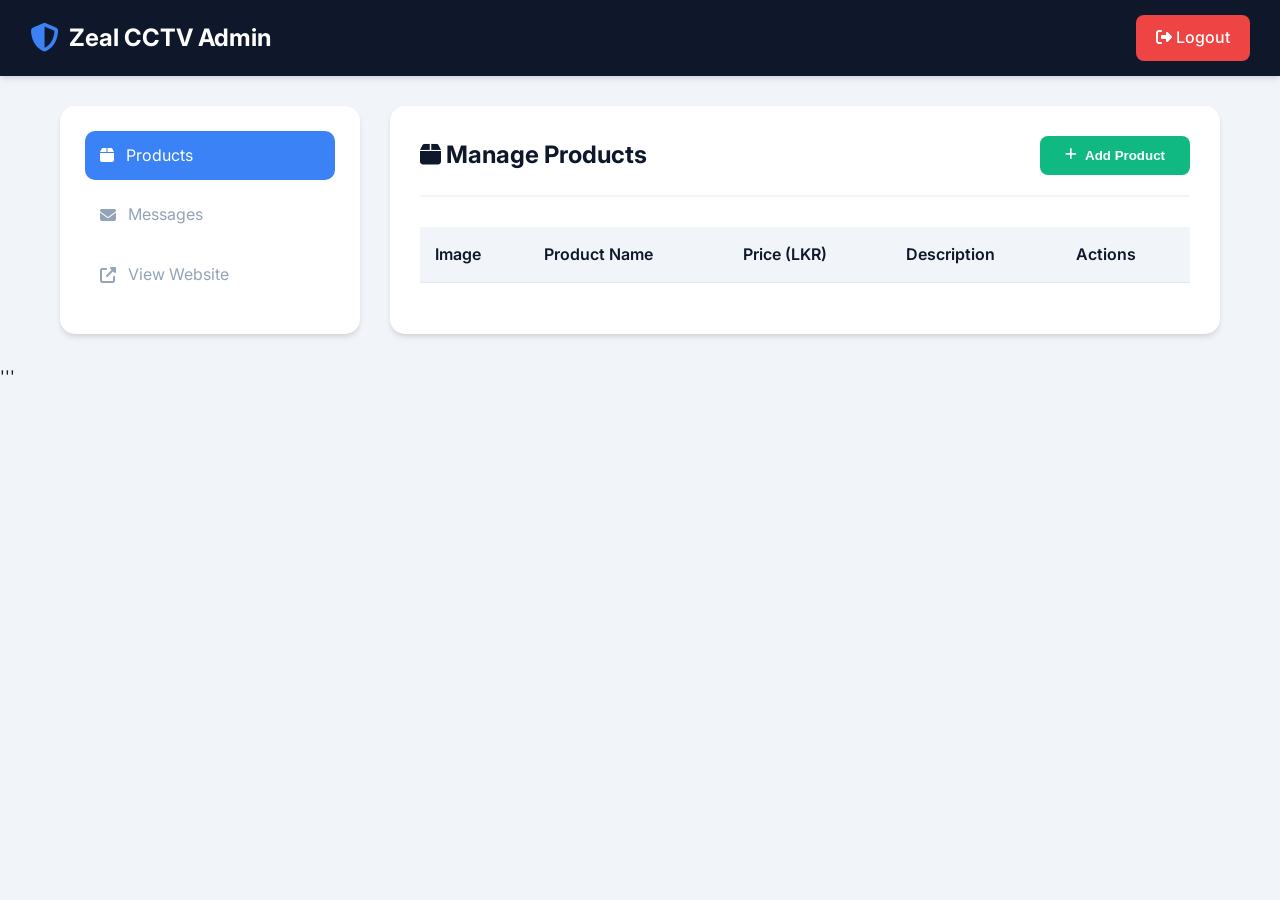
<file: dashboard.html>
<!DOCTYPE html>
<html lang="en">
<head>
    <meta charset="UTF-8">
    <meta name="viewport" content="width=device-width, initial-scale=1.0">
    <title>Admin Dashboard | Zeal Computer & CCTV Solutions</title>
    <link rel="stylesheet" href="style.css">
    <link href="https://fonts.googleapis.com/css2?family=Inter:wght@300;400;500;600;700;800&display=swap" rel="stylesheet">
    <link rel="stylesheet" href="https://cdnjs.cloudflare.com/ajax/libs/font-awesome/6.4.0/css/all.min.css">
</head>
<body class="admin-body">
    <!-- Admin Navigation -->
    <nav class="admin-nav">
        <div class="logo">
            <i class="fas fa-shield-alt"></i>
            <span>Zeal CCTV Admin</span>
        </div>
        <a href="#" id="logoutBtn" class="logout-btn">
            <i class="fas fa-sign-out-alt"></i> Logout
        </a>
    </nav>

    <div class="admin-container">
        <div class="admin-grid">
            <!-- Sidebar -->
            <aside class="admin-sidebar">
                <ul class="admin-menu">
                    <li>
                        <a href="#products" class="active" onclick="showSection('products')">
                            <i class="fas fa-box"></i> Products
                        </a>
                    </li>
                    <li>
                        <a href="#messages" onclick="showSection('messages')">
                            <i class="fas fa-envelope"></i> Messages
                        </a>
                    </li>
                    <li>
                        <a href="index.html" target="_blank">
                            <i class="fas fa-external-link-alt"></i> View Website
                        </a>
                    </li>
                </ul>
            </aside>

            <!-- Main Content -->
            <main class="admin-content">
                <!-- Products Section -->
                <div id="productsSection">
                    <div class="admin-header">
                        <h2><i class="fas fa-box"></i> Manage Products</h2>
                        <button id="addProductBtn" class="btn-add">
                            <i class="fas fa-plus"></i> Add Product
                        </button>
                    </div>
                    
                    <div style="overflow-x: auto;">
                        <table class="product-table">
                            <thead>
                                <tr>
                                    <th>Image</th>
                                    <th>Product Name</th>
                                    <th>Price (LKR)</th>
                                    <th>Description</th>
                                    <th>Actions</th>
                                </tr>
                            </thead>
                            <tbody id="productsTableBody">
                                <!-- Products loaded dynamically -->
                            </tbody>
                        </table>
                    </div>
                </div>

                <!-- Messages Section -->
                <div id="messagesSection" style="display: none;">
                    <div class="admin-header">
                        <h2><i class="fas fa-envelope"></i> Customer Messages</h2>
                    </div>
                    <div id="messagesContainer">
                        <!-- Messages loaded dynamically -->
                    </div>
                </div>
            </main>
        </div>
    </div>

    <!-- Product Modal -->
    <div id="productModal" class="modal">
        <div class="modal-content" style="max-width: 500px;">
            <span class="close" id="closeModal">&times;</span>
            <h3 id="modalTitle" style="margin-bottom: 25px; color: var(--primary-color);">Add New Product</h3>
            
            <form id="productForm" class="modal-form">
                <input type="hidden" id="productId">
                
                <div class="form-group">
                    <label for="productName">Product Name</label>
                    <input type="text" id="productName" required placeholder="e.g., HD Dome Camera">
                </div>
                
                <div class="form-group">
                    <label for="productPrice">Price (Rs.)</label>
                    <input type="number" id="productPrice" required placeholder="e.g., 8500" min="0">
                </div>
                
                <div class="form-group">
                    <label for="productDescription">Description</label>
                    <textarea id="productDescription" rows="3" required placeholder="Brief product description..."></textarea>
                </div>
                
                <div class="form-group">
                    <label for="productImage">Image URL</label>
                    <input type="url" id="productImage" required placeholder="https://example.com/image.jpg">
                    <small style="color: var(--text-gray); margin-top: 5px; display: block;">
                        <i class="fas fa-info-circle"></i> Use direct image links from Unsplash, Pexels, etc.
                    </small>
                </div>
                
                <div class="image-preview" id="imagePreview">
                    <div class="image-placeholder">
                        <i class="fas fa-image"></i>
                        <p>Enter image URL to preview</p>
                    </div>
                </div>
                
                <div style="display: flex; gap: 15px; margin-top: 20px;">
                    <button type="button" class="btn btn-secondary" onclick="closeProductModal()" style="flex: 1;">
                        Cancel
                    </button>
                    <button type="submit" class="btn btn-primary" style="flex: 1;">
                        <i class="fas fa-save"></i> Save Product
                    </button>
                </div>
            </form>
        </div>
    </div>

    <!-- Alert Modal -->
    <div id="alertModal" class="modal">
        <div class="modal-content">
            <span class="close">&times;</span>
            <div class="modal-body">
                <i class="fas fa-check-circle success-icon"></i>
                <h3 id="alertTitle">Success!</h3>
                <p id="alertMessage">Operation completed successfully.</p>
            </div>
        </div>
    </div>

    <script src="script.js"></script>
    <script>
        // Section switching
        function showSection(section) {
            const productsSection = document.getElementById('productsSection');
            const messagesSection = document.getElementById('messagesSection');
            const menuLinks = document.querySelectorAll('.admin-menu a');
            
            menuLinks.forEach(link => link.classList.remove('active'));
            
            if (section === 'products') {
                productsSection.style.display = 'block';
                messagesSection.style.display = 'none';
                menuLinks[0].classList.add('active');
            } else if (section === 'messages') {
                productsSection.style.display = 'none';
                messagesSection.style.display = 'block';
                menuLinks[1].classList.add('active');
            }
        }
    </script>
</body>
</html>'''
</file>
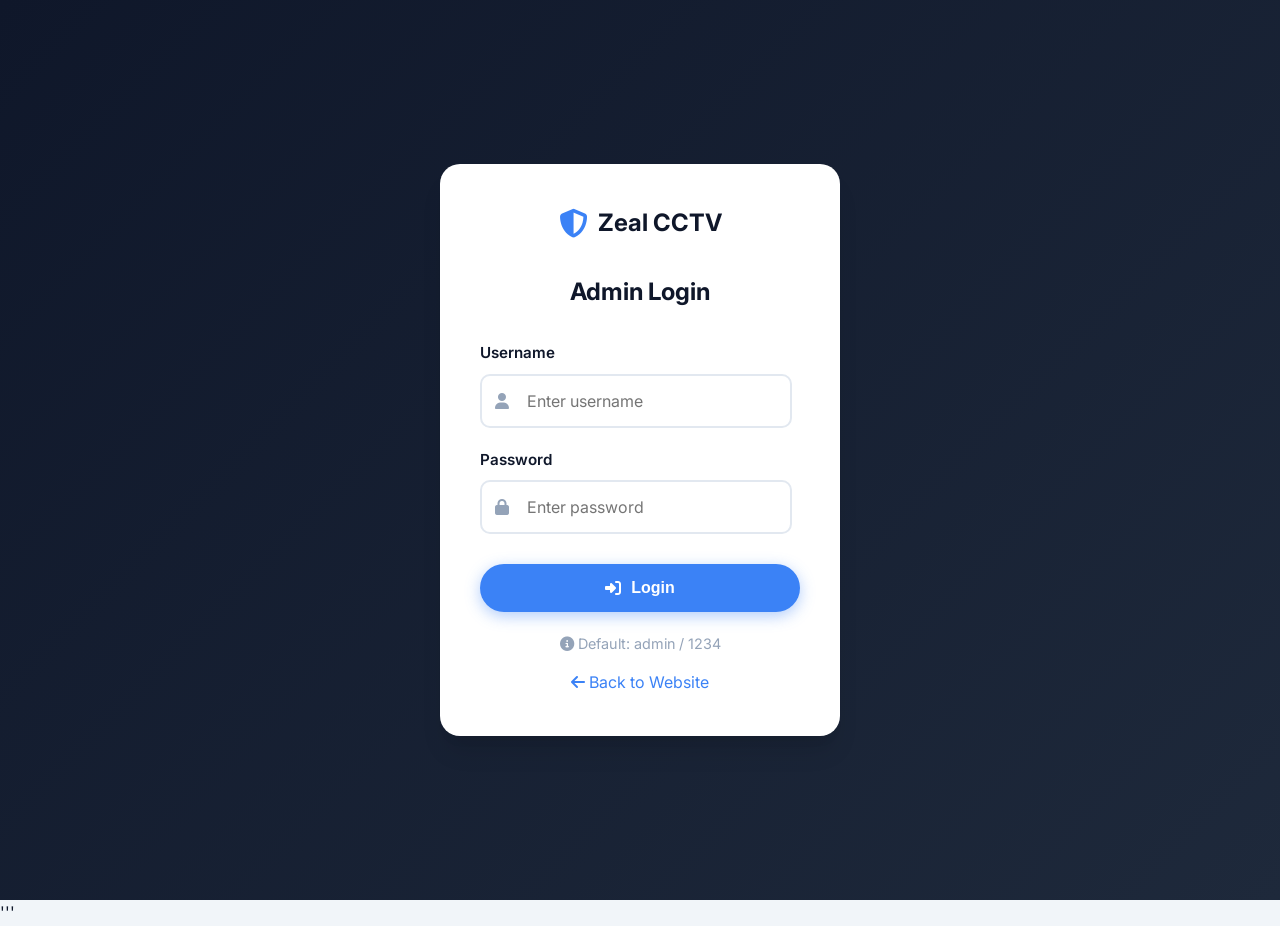
<file: login.html>
<!DOCTYPE html>
<html lang="en">
<head>
    <meta charset="UTF-8">
    <meta name="viewport" content="width=device-width, initial-scale=1.0">
    <title>Admin Login | Zeal Computer & CCTV Solutions</title>
    <link rel="stylesheet" href="style.css">
    <link href="https://fonts.googleapis.com/css2?family=Inter:wght@300;400;500;600;700;800&display=swap" rel="stylesheet">
    <link rel="stylesheet" href="https://cdnjs.cloudflare.com/ajax/libs/font-awesome/6.4.0/css/all.min.css">
</head>
<body class="admin-body">
    <div class="login-container">
        <div class="login-box">
            <div class="logo">
                <i class="fas fa-shield-alt"></i>
                <span>Zeal CCTV</span>
            </div>
            <h2>Admin Login</h2>
            <form id="loginForm" class="login-form">
                <div class="form-group">
                    <label for="username">Username</label>
                    <div style="position: relative;">
                        <i class="fas fa-user" style="position: absolute; left: 15px; top: 50%; transform: translateY(-50%); color: var(--text-gray);"></i>
                        <input type="text" id="username" required placeholder="Enter username" style="padding-left: 45px;">
                    </div>
                </div>
                <div class="form-group">
                    <label for="password">Password</label>
                    <div style="position: relative;">
                        <i class="fas fa-lock" style="position: absolute; left: 15px; top: 50%; transform: translateY(-50%); color: var(--text-gray);"></i>
                        <input type="password" id="password" required placeholder="Enter password" style="padding-left: 45px;">
                    </div>
                </div>
                <button type="submit" class="btn btn-primary btn-full" style="margin-top: 10px;">
                    <i class="fas fa-sign-in-alt"></i> Login
                </button>
            </form>
            <p style="text-align: center; margin-top: 20px; color: var(--text-gray); font-size: 0.9rem;">
                <i class="fas fa-info-circle"></i> Default: admin / 1234
            </p>
            <p style="text-align: center; margin-top: 15px;">
                <a href="index.html" style="color: var(--accent-color); text-decoration: none;">
                    <i class="fas fa-arrow-left"></i> Back to Website
                </a>
            </p>
        </div>
    </div>

    <!-- Alert Modal -->
    <div id="alertModal" class="modal">
        <div class="modal-content">
            <span class="close">&times;</span>
            <div class="modal-body">
                <i class="fas fa-check-circle success-icon"></i>
                <h3 id="alertTitle">Success!</h3>
                <p id="alertMessage">Your message has been sent successfully.</p>
            </div>
        </div>
    </div>

    <script src="script.js"></script>
</body>
</html>'''
</file>
<file: style.css>
/* ========================================
   ZEAL COMPUTER & CCTV SOLUTIONS
   Professional Security Website Styles
   ======================================== */

:root {
    --primary-color: #0f172a;
    --secondary-color: #1e293b;
    --accent-color: #3b82f6;
    --accent-hover: #2563eb;
    --text-light: #f8fafc;
    --text-gray: #94a3b8;
    --bg-light: #f1f5f9;
    --white: #ffffff;
    --success: #10b981;
    --warning: #f59e0b;
    --danger: #ef4444;
    --shadow: 0 4px 6px -1px rgba(0, 0, 0, 0.1), 0 2px 4px -1px rgba(0, 0, 0, 0.06);
    --shadow-lg: 0 20px 25px -5px rgba(0, 0, 0, 0.1), 0 10px 10px -5px rgba(0, 0, 0, 0.04);
    --transition: all 0.3s ease;
}

* {
    margin: 0;
    padding: 0;
    box-sizing: border-box;
}

html {
    scroll-behavior: smooth;
}

body {
    font-family: 'Inter', -apple-system, BlinkMacSystemFont, 'Segoe UI', Roboto, sans-serif;
    line-height: 1.6;
    color: var(--primary-color);
    overflow-x: hidden;
}

.container {
    max-width: 1200px;
    margin: 0 auto;
    padding: 0 20px;
}

/* ========================================
   NAVIGATION
   ======================================== */

.navbar {
    position: fixed;
    top: 0;
    left: 0;
    width: 100%;
    z-index: 1000;
    background: transparent;
    transition: var(--transition);
    padding: 20px 0;
}

.navbar.scrolled {
    background: rgba(15, 23, 42, 0.95);
    backdrop-filter: blur(10px);
    padding: 15px 0;
    box-shadow: var(--shadow);
}

.nav-container {
    max-width: 1200px;
    margin: 0 auto;
    padding: 0 20px;
    display: flex;
    justify-content: space-between;
    align-items: center;
}

.logo {
    display: flex;
    align-items: center;
    gap: 10px;
    color: var(--white);
    font-size: 1.5rem;
    font-weight: 700;
    text-decoration: none;
}

.logo i {
    color: var(--accent-color);
    font-size: 1.8rem;
}

.nav-links {
    display: flex;
    list-style: none;
    gap: 30px;
}

.nav-links a {
    color: var(--white);
    text-decoration: none;
    font-weight: 500;
    font-size: 0.95rem;
    position: relative;
    transition: var(--transition);
}

.nav-links a::after {
    content: '';
    position: absolute;
    bottom: -5px;
    left: 0;
    width: 0;
    height: 2px;
    background: var(--accent-color);
    transition: var(--transition);
}

.nav-links a:hover::after,
.nav-links a.active::after {
    width: 100%;
}

.hamburger {
    display: none;
    flex-direction: column;
    cursor: pointer;
    gap: 5px;
}

.hamburger span {
    width: 25px;
    height: 3px;
    background: var(--white);
    transition: var(--transition);
    border-radius: 3px;
}

/* ========================================
   HERO SECTION
   ======================================== */

.hero {
    height: 100vh;
    background: linear-gradient(135deg, rgba(15, 23, 42, 0.8), rgba(30, 41, 59, 0.9)),
                url('https://images.unsplash.com/photo-1558618666-fcd25c85cd64?w=1920') center/cover no-repeat;
    display: flex;
    align-items: center;
    justify-content: center;
    text-align: center;
    position: relative;
    overflow: hidden;
}

.hero-overlay {
    position: absolute;
    top: 0;
    left: 0;
    width: 100%;
    height: 100%;
    background: radial-gradient(circle at center, transparent 0%, rgba(15, 23, 42, 0.4) 100%);
}

.hero-content {
    position: relative;
    z-index: 2;
    max-width: 800px;
    padding: 0 20px;
}

.hero h1 {
    font-size: 3.5rem;
    font-weight: 800;
    color: var(--white);
    margin-bottom: 20px;
    line-height: 1.2;
    text-shadow: 2px 2px 4px rgba(0, 0, 0, 0.3);
}

.hero p {
    font-size: 1.3rem;
    color: var(--text-gray);
    margin-bottom: 40px;
}

.hero-buttons {
    display: flex;
    gap: 20px;
    justify-content: center;
    flex-wrap: wrap;
}

.btn {
    display: inline-flex;
    align-items: center;
    gap: 10px;
    padding: 15px 35px;
    border-radius: 50px;
    font-weight: 600;
    text-decoration: none;
    transition: var(--transition);
    cursor: pointer;
    border: none;
    font-size: 1rem;
}

.btn-primary {
    background: var(--accent-color);
    color: var(--white);
    box-shadow: 0 4px 15px rgba(59, 130, 246, 0.4);
}

.btn-primary:hover {
    background: var(--accent-hover);
    transform: translateY(-2px);
    box-shadow: 0 6px 20px rgba(59, 130, 246, 0.6);
}

.btn-secondary {
    background: transparent;
    color: var(--white);
    border: 2px solid var(--white);
}

.btn-secondary:hover {
    background: var(--white);
    color: var(--primary-color);
    transform: translateY(-2px);
}

.btn-full {
    width: 100%;
    justify-content: center;
}

.scroll-indicator {
    position: absolute;
    bottom: 30px;
    left: 50%;
    transform: translateX(-50%);
    animation: bounce 2s infinite;
}

.scroll-indicator i {
    color: var(--white);
    font-size: 2rem;
    opacity: 0.7;
}

@keyframes bounce {
    0%, 20%, 50%, 80%, 100% { transform: translateX(-50%) translateY(0); }
    40% { transform: translateX(-50%) translateY(-10px); }
    60% { transform: translateX(-50%) translateY(-5px); }
}

/* ========================================
   SECTIONS GENERAL
   ======================================== */

section {
    padding: 100px 0;
}

.section-header {
    text-align: center;
    margin-bottom: 60px;
}

.section-header h2 {
    font-size: 2.5rem;
    font-weight: 700;
    color: var(--primary-color);
    margin-bottom: 15px;
}

.section-header p {
    color: var(--text-gray);
    font-size: 1.1rem;
    max-width: 600px;
    margin: 0 auto;
}

/* ========================================
   SERVICES SECTION
   ======================================== */

.services {
    background: var(--white);
}

.services-grid {
    display: grid;
    grid-template-columns: repeat(auto-fit, minmax(300px, 1fr));
    gap: 30px;
}

.service-card {
    background: var(--white);
    padding: 40px 30px;
    border-radius: 20px;
    text-align: center;
    box-shadow: var(--shadow);
    transition: var(--transition);
    border: 1px solid #e2e8f0;
}

.service-card:hover {
    transform: translateY(-10px);
    box-shadow: var(--shadow-lg);
    border-color: var(--accent-color);
}

.service-icon {
    width: 80px;
    height: 80px;
    background: linear-gradient(135deg, var(--accent-color), #60a5fa);
    border-radius: 50%;
    display: flex;
    align-items: center;
    justify-content: center;
    margin: 0 auto 25px;
    font-size: 2rem;
    color: var(--white);
    transition: var(--transition);
}

.service-card:hover .service-icon {
    transform: scale(1.1) rotate(5deg);
}

.service-card h3 {
    font-size: 1.3rem;
    margin-bottom: 15px;
    color: var(--primary-color);
}

.service-card p {
    color: var(--text-gray);
    line-height: 1.8;
}

/* ========================================
   PRODUCTS SECTION
   ======================================== */

.products {
    background: var(--bg-light);
}

.products-grid {
    display: grid;
    grid-template-columns: repeat(auto-fill, minmax(280px, 1fr));
    gap: 30px;
}

.product-card {
    background: var(--white);
    border-radius: 20px;
    overflow: hidden;
    box-shadow: var(--shadow);
    transition: var(--transition);
}

.product-card:hover {
    transform: translateY(-5px);
    box-shadow: var(--shadow-lg);
}

.product-image {
    width: 100%;
    height: 250px;
    object-fit: cover;
    transition: var(--transition);
}

.product-card:hover .product-image {
    transform: scale(1.05);
}

.product-info {
    padding: 25px;
}

.product-name {
    font-size: 1.2rem;
    font-weight: 600;
    color: var(--primary-color);
    margin-bottom: 10px;
}

.product-price {
    font-size: 1.5rem;
    font-weight: 700;
    color: var(--accent-color);
    margin-bottom: 15px;
}

.product-description {
    color: var(--text-gray);
    font-size: 0.9rem;
    margin-bottom: 20px;
}

.btn-small {
    padding: 10px 25px;
    font-size: 0.9rem;
}

/* ========================================
   ABOUT SECTION
   ======================================== */

.about {
    background: var(--white);
}

.about-content {
    display: grid;
    grid-template-columns: 1fr 1fr;
    gap: 60px;
    align-items: center;
}

.about-text h2 {
    font-size: 2.5rem;
    margin-bottom: 25px;
    color: var(--primary-color);
}

.about-text p {
    color: var(--text-gray);
    margin-bottom: 20px;
    line-height: 1.8;
    font-size: 1.05rem;
}

.about-features {
    margin-top: 30px;
    display: flex;
    flex-direction: column;
    gap: 15px;
}

.feature {
    display: flex;
    align-items: center;
    gap: 15px;
}

.feature i {
    color: var(--success);
    font-size: 1.2rem;
}

.feature span {
    color: var(--primary-color);
    font-weight: 500;
}

.about-image {
    position: relative;
}

.about-image img {
    width: 100%;
    border-radius: 20px;
    box-shadow: var(--shadow-lg);
}

/* ========================================
   CONTACT SECTION
   ======================================== */

.contact {
    background: linear-gradient(135deg, var(--primary-color), var(--secondary-color));
    color: var(--white);
}

.contact .section-header h2,
.contact .section-header p {
    color: var(--white);
}

.contact-content {
    display: grid;
    grid-template-columns: 1fr 1.2fr;
    gap: 50px;
}

.contact-info {
    display: grid;
    grid-template-columns: 1fr 1fr;
    gap: 25px;
}

.info-card {
    background: rgba(255, 255, 255, 0.1);
    backdrop-filter: blur(10px);
    padding: 30px;
    border-radius: 15px;
    border: 1px solid rgba(255, 255, 255, 0.2);
    transition: var(--transition);
}

.info-card:hover {
    background: rgba(255, 255, 255, 0.15);
    transform: translateY(-5px);
}

.info-card i {
    font-size: 2rem;
    color: var(--accent-color);
    margin-bottom: 15px;
}

.info-card h3 {
    font-size: 1.1rem;
    margin-bottom: 10px;
}

.info-card p {
    color: var(--text-gray);
    font-size: 0.95rem;
    line-height: 1.6;
}

.contact-form-wrapper {
    background: var(--white);
    padding: 40px;
    border-radius: 20px;
    box-shadow: var(--shadow-lg);
}

.contact-form {
    display: flex;
    flex-direction: column;
    gap: 20px;
}

.form-group {
    display: flex;
    flex-direction: column;
}

.form-group label {
    font-weight: 600;
    color: var(--primary-color);
    margin-bottom: 8px;
    font-size: 0.95rem;
}

.form-group input,
.form-group textarea {
    padding: 15px;
    border: 2px solid #e2e8f0;
    border-radius: 10px;
    font-family: inherit;
    font-size: 1rem;
    transition: var(--transition);
}

.form-group input:focus,
.form-group textarea:focus {
    outline: none;
    border-color: var(--accent-color);
    box-shadow: 0 0 0 3px rgba(59, 130, 246, 0.1);
}

/* ========================================
   FOOTER
   ======================================== */

.footer {
    background: var(--primary-color);
    color: var(--white);
    padding: 60px 0 20px;
}

.footer-content {
    display: grid;
    grid-template-columns: 2fr 1fr 1fr 1fr;
    gap: 40px;
    margin-bottom: 40px;
}

.footer-section h4 {
    font-size: 1.1rem;
    margin-bottom: 20px;
    color: var(--white);
}

.footer-section p {
    color: var(--text-gray);
    line-height: 1.8;
    margin-bottom: 20px;
}

.footer-section ul {
    list-style: none;
}

.footer-section ul li {
    margin-bottom: 10px;
}

.footer-section ul li a {
    color: var(--text-gray);
    text-decoration: none;
    transition: var(--transition);
}

.footer-section ul li a:hover {
    color: var(--accent-color);
    padding-left: 5px;
}

.social-links {
    display: flex;
    gap: 15px;
}

.social-links a {
    width: 40px;
    height: 40px;
    background: rgba(255, 255, 255, 0.1);
    border-radius: 50%;
    display: flex;
    align-items: center;
    justify-content: center;
    color: var(--white);
    transition: var(--transition);
}

.social-links a:hover {
    background: var(--accent-color);
    transform: translateY(-3px);
}

.footer-bottom {
    border-top: 1px solid rgba(255, 255, 255, 0.1);
    padding-top: 20px;
    text-align: center;
    color: var(--text-gray);
    font-size: 0.9rem;
}

/* ========================================
   WHATSAPP FLOAT BUTTON
   ======================================== */

.whatsapp-float {
    position: fixed;
    bottom: 30px;
    right: 30px;
    width: 60px;
    height: 60px;
    background: #25d366;
    border-radius: 50%;
    display: flex;
    align-items: center;
    justify-content: center;
    color: var(--white);
    font-size: 2rem;
    text-decoration: none;
    box-shadow: 0 4px 15px rgba(37, 211, 102, 0.4);
    transition: var(--transition);
    z-index: 999;
}

.whatsapp-float:hover {
    transform: scale(1.1);
    box-shadow: 0 6px 20px rgba(37, 211, 102, 0.6);
}

.whatsapp-tooltip {
    position: absolute;
    right: 70px;
    background: var(--primary-color);
    color: var(--white);
    padding: 8px 15px;
    border-radius: 8px;
    font-size: 0.85rem;
    white-space: nowrap;
    opacity: 0;
    visibility: hidden;
    transition: var(--transition);
}

.whatsapp-float:hover .whatsapp-tooltip {
    opacity: 1;
    visibility: visible;
}

/* ========================================
   MODAL / ALERT
   ======================================== */

.modal {
    display: none;
    position: fixed;
    z-index: 2000;
    left: 0;
    top: 0;
    width: 100%;
    height: 100%;
    background: rgba(0, 0, 0, 0.5);
    backdrop-filter: blur(5px);
}

.modal-content {
    background: var(--white);
    margin: 10% auto;
    padding: 40px;
    border-radius: 20px;
    width: 90%;
    max-width: 400px;
    text-align: center;
    position: relative;
    animation: modalSlide 0.3s ease;
}

@keyframes modalSlide {
    from { transform: translateY(-50px); opacity: 0; }
    to { transform: translateY(0); opacity: 1; }
}

.close {
    position: absolute;
    right: 20px;
    top: 20px;
    font-size: 1.5rem;
    cursor: pointer;
    color: var(--text-gray);
    transition: var(--transition);
}

.close:hover {
    color: var(--danger);
}

.success-icon {
    font-size: 4rem;
    color: var(--success);
    margin-bottom: 20px;
}

.modal-body h3 {
    font-size: 1.5rem;
    margin-bottom: 10px;
    color: var(--primary-color);
}

.modal-body p {
    color: var(--text-gray);
}

/* ========================================
   ANIMATIONS
   ======================================== */

.fade-in {
    opacity: 0;
    transform: translateY(30px);
    animation: fadeIn 0.8s ease forwards;
}

.delay-1 { animation-delay: 0.2s; }
.delay-2 { animation-delay: 0.4s; }

@keyframes fadeIn {
    to {
        opacity: 1;
        transform: translateY(0);
    }
}

/* ========================================
   RESPONSIVE DESIGN
   ======================================== */

@media (max-width: 992px) {
    .hero h1 {
        font-size: 2.5rem;
    }
    
    .about-content,
    .contact-content {
        grid-template-columns: 1fr;
    }
    
    .about-image {
        order: -1;
    }
    
    .footer-content {
        grid-template-columns: 1fr 1fr;
    }
}

@media (max-width: 768px) {
    .hamburger {
        display: flex;
    }
    
    .nav-links {
        position: fixed;
        top: 70px;
        left: -100%;
        width: 100%;
        height: calc(100vh - 70px);
        background: var(--primary-color);
        flex-direction: column;
        align-items: center;
        justify-content: start;
        padding-top: 50px;
        gap: 30px;
        transition: var(--transition);
    }
    
    .nav-links.active {
        left: 0;
    }
    
    .hero h1 {
        font-size: 2rem;
    }
    
    .hero p {
        font-size: 1rem;
    }
    
    section {
        padding: 60px 0;
    }
    
    .section-header h2 {
        font-size: 2rem;
    }
    
    .contact-info {
        grid-template-columns: 1fr;
    }
    
    .footer-content {
        grid-template-columns: 1fr;
        text-align: center;
    }
    
    .social-links {
        justify-content: center;
    }
}

@media (max-width: 480px) {
    .hero h1 {
        font-size: 1.5rem;
    }
    
    .btn {
        padding: 12px 25px;
        font-size: 0.9rem;
    }
    
    .products-grid {
        grid-template-columns: 1fr;
    }
}

/* ========================================
   ADMIN PANEL STYLES
   ======================================== */

.admin-body {
    background: var(--bg-light);
    min-height: 100vh;
}

.admin-nav {
    background: var(--primary-color);
    padding: 15px 30px;
    display: flex;
    justify-content: space-between;
    align-items: center;
    box-shadow: var(--shadow);
}

.admin-nav .logo {
    color: var(--white);
}

.admin-nav .logout-btn {
    background: var(--danger);
    color: var(--white);
    padding: 10px 20px;
    border-radius: 8px;
    text-decoration: none;
    font-weight: 500;
    transition: var(--transition);
}

.admin-nav .logout-btn:hover {
    background: #dc2626;
}

.admin-container {
    max-width: 1200px;
    margin: 0 auto;
    padding: 30px 20px;
}

.admin-grid {
    display: grid;
    grid-template-columns: 300px 1fr;
    gap: 30px;
}

.admin-sidebar {
    background: var(--white);
    border-radius: 15px;
    padding: 25px;
    box-shadow: var(--shadow);
    height: fit-content;
}

.admin-menu {
    list-style: none;
}

.admin-menu li {
    margin-bottom: 10px;
}

.admin-menu a {
    display: flex;
    align-items: center;
    gap: 12px;
    padding: 12px 15px;
    color: var(--text-gray);
    text-decoration: none;
    border-radius: 10px;
    transition: var(--transition);
}

.admin-menu a:hover,
.admin-menu a.active {
    background: var(--accent-color);
    color: var(--white);
}

.admin-content {
    background: var(--white);
    border-radius: 15px;
    padding: 30px;
    box-shadow: var(--shadow);
}

.admin-header {
    display: flex;
    justify-content: space-between;
    align-items: center;
    margin-bottom: 30px;
    padding-bottom: 20px;
    border-bottom: 2px solid var(--bg-light);
}

.admin-header h2 {
    font-size: 1.5rem;
    color: var(--primary-color);
}

.btn-add {
    background: var(--success);
    color: var(--white);
    padding: 12px 25px;
    border-radius: 8px;
    border: none;
    cursor: pointer;
    font-weight: 600;
    display: flex;
    align-items: center;
    gap: 8px;
    transition: var(--transition);
}

.btn-add:hover {
    background: #059669;
}

/* Product Table */
.product-table {
    width: 100%;
    border-collapse: collapse;
}

.product-table th,
.product-table td {
    padding: 15px;
    text-align: left;
    border-bottom: 1px solid #e2e8f0;
}

.product-table th {
    background: var(--bg-light);
    font-weight: 600;
    color: var(--primary-color);
}

.product-table img {
    width: 80px;
    height: 80px;
    object-fit: cover;
    border-radius: 10px;
}

.table-actions {
    display: flex;
    gap: 10px;
}

.btn-edit, .btn-delete {
    padding: 8px 15px;
    border: none;
    border-radius: 6px;
    cursor: pointer;
    font-size: 0.85rem;
    transition: var(--transition);
}

.btn-edit {
    background: var(--accent-color);
    color: var(--white);
}

.btn-edit:hover {
    background: var(--accent-hover);
}

.btn-delete {
    background: var(--danger);
    color: var(--white);
}

.btn-delete:hover {
    background: #dc2626;
}

/* Login Page */
.login-container {
    min-height: 100vh;
    display: flex;
    align-items: center;
    justify-content: center;
    background: linear-gradient(135deg, var(--primary-color), var(--secondary-color));
    padding: 20px;
}

.login-box {
    background: var(--white);
    padding: 40px;
    border-radius: 20px;
    width: 100%;
    max-width: 400px;
    box-shadow: var(--shadow-lg);
}

.login-box .logo {
    justify-content: center;
    margin-bottom: 30px;
    color: var(--primary-color);
}

.login-box h2 {
    text-align: center;
    margin-bottom: 30px;
    color: var(--primary-color);
}

.login-form {
    display: flex;
    flex-direction: column;
    gap: 20px;
}

/* Messages Section */
.message-card {
    background: var(--bg-light);
    padding: 20px;
    border-radius: 12px;
    margin-bottom: 15px;
    border-left: 4px solid var(--accent-color);
}

.message-header {
    display: flex;
    justify-content: space-between;
    margin-bottom: 10px;
}

.message-name {
    font-weight: 600;
    color: var(--primary-color);
}

.message-date {
    font-size: 0.85rem;
    color: var(--text-gray);
}

.message-email {
    color: var(--accent-color);
    font-size: 0.9rem;
    margin-bottom: 10px;
}

.message-text {
    color: var(--text-gray);
    line-height: 1.6;
}

.no-messages {
    text-align: center;
    padding: 40px;
    color: var(--text-gray);
}

/* Modal Form */
.modal-form {
    display: flex;
    flex-direction: column;
    gap: 20px;
}

.image-preview {
    width: 100%;
    height: 200px;
    border: 2px dashed #e2e8f0;
    border-radius: 10px;
    display: flex;
    align-items: center;
    justify-content: center;
    overflow: hidden;
}

.image-preview img {
    width: 100%;
    height: 100%;
    object-fit: cover;
}

.image-placeholder {
    color: var(--text-gray);
    text-align: center;
}

.image-placeholder i {
    font-size: 3rem;
    margin-bottom: 10px;
}
'''
</file>
